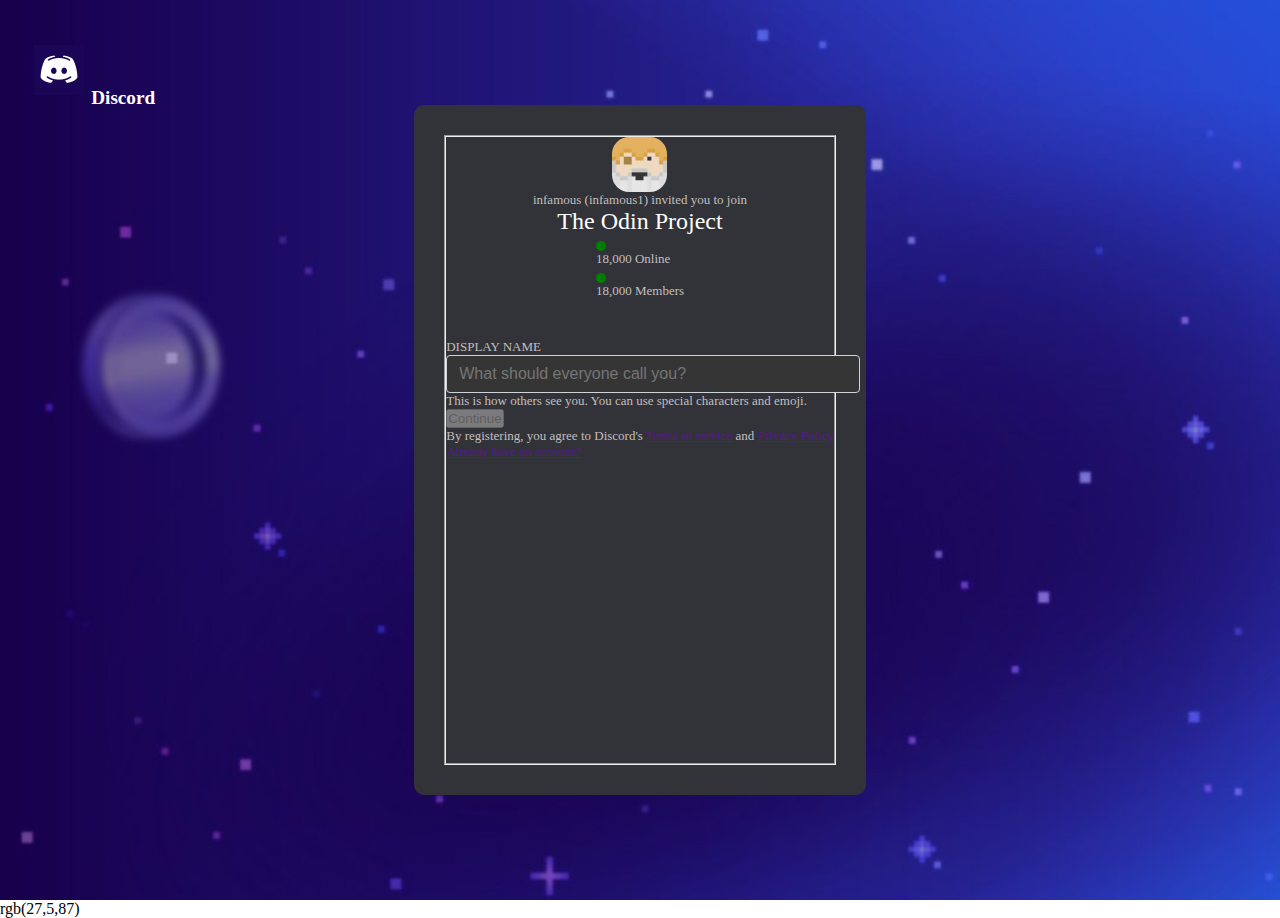
<file: index.html>
<!DOCTYPE html>
<html lang="en">

<head>
    <meta charset="UTF-8">
    <meta name="viewport" content="width=device-width, initial-scale=1.0">
    <title>Community</title>
    <link href="https://cdn.jsdelivr.net/npm/bootstrap@5.1.3/dist/css/bootstrap.min.css" rel="stylesheet"
        integrity="sha384-1BmE4kWBq78iYhFldvKuhfTAU6auU8tT94WrHftjDbrCEXSU1oBoqyl2QvZ6jIW3" crossorigin="anonymous">
    <link rel="stylesheet" href="style.css">
</head>

<body>
    <div class="contain">

        <div class="discord">
            <img src="./images/icons8-discord-50.png" alt="" class="imd">
            <span class="imee">Discord</span>
        </div>



        <div class="cont">
            <fieldset disabled>
                <div class="cent">
                    <div class="discord3">Discord</div>
                    <img src="./images/images.jpeg" alt="" class="imccc">
                    <div>infamous (infamous1) invited you to join</div>
                    <div style="font-size: x-large;color: white;">The Odin Project</div>

                    <div class="d-flex gap-3">
                    <div class="sec-4 d-flex gap-1 ">
                        <div class="green"></div>
                        <div>18,000 Online</div>
                    </div>
                    <div class="sec-4 d-flex gap-1">
                        <div class="green  bg-light"></div>
                        <div>18,000 Members</div>
                    </div>
                    </div>
                </div>


                <form>
                    <div class="mb-3">
                        <label for="exampleInputEmail1" class="form-label fw-bolder">DISPLAY NAME</label>
                        <input type="email" placeholder="What should everyone call you?" aria-describedby="emailHelp">
                        <div id="emailHelp" class="form-text">This is how others see you. You can use special characters
                            and emoji.</div>
                    </div>
                </form>
                <div class="d-grid gap-2">
                    <button class="btn btn-primary" type="button">Continue</button>
                </div>
                <p style="font-size: small;">By registering, you agree to Discord's
                    <a href="">Terms of service</a> and <a href="">Privacy Policy</a>
                </p>
                <a href="">Already have an account?</a>

        </div>
    </div>




    <script src="https://cdn.jsdelivr.net/npm/bootstrap@5.1.3/dist/js/bootstrap.bundle.min.js"
        integrity="sha384-ka7Sk0Gln4gmtz2MlQnikT1wXgYsOg+OMhuP+IlRH9sENBO0LRn5q+8nbTov4+1p"
        crossorigin="anonymous"></script>
</body>

</html>


rgb(27,5,87)
</file>
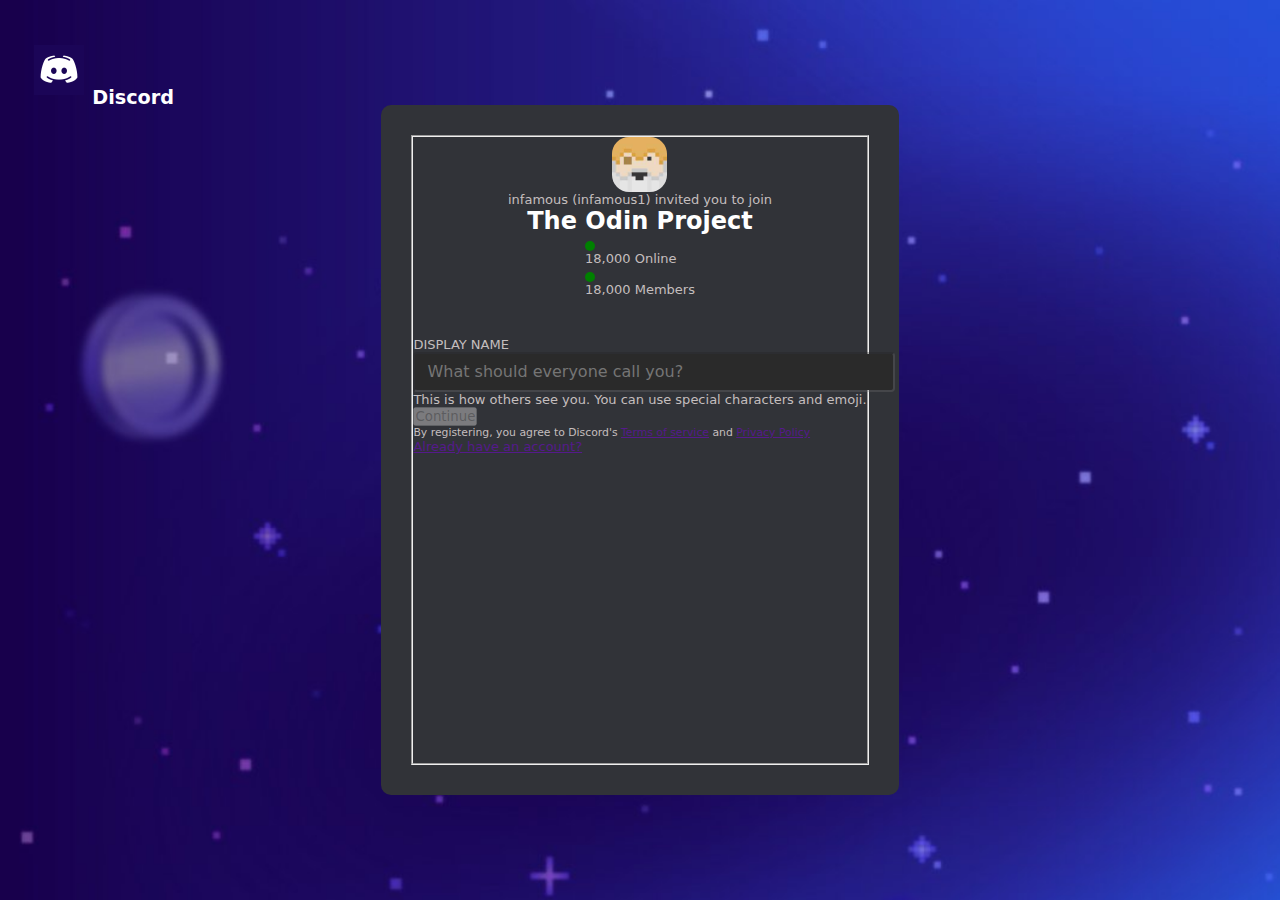
<file: discord.html>
<!DOCTYPE html>
<html lang="en">

<head>
    <meta charset="UTF-8">
    <meta name="viewport" content="width=device-width, initial-scale=1.0">
    <title>Community</title>
    <link href="https://cdn.jsdelivr.net/npm/bootstrap@5.1.3/dist/css/bootstrap.min.css" rel="stylesheet"
        integrity="sha384-1BmE4kWBq78iYhFldvKuhfTAU6auU8tT94WrHftjDbrCEXSU1oBoqyl2QvZ6jIW3" crossorigin="anonymous">
    <link rel="stylesheet" href="discord.css">
</head>

<body>
    <div class="contain">
        <div class="discord">
            <img src="./discordimages/icons8-discord-50.png" alt="" class="imd">
            <span class="imee">Discord</span>
        </div>
        <div class="cont">
            <fieldset disabled>
                <div class="cent">
                    <div class="d-flex">
                        <img src="./discordimages/icondiscord.jpeg.png" alt="" class="icons1">
                        <div class="discord3">Discord</div>
                    </div>
                    <img src="./discordimages/images.jpeg" alt="" class="imccc">
                    <div>infamous (infamous1) invited you to join</div>
                    <div style="font-size: x-large;color: white;font-weight: bold;">The Odin Project</div>

                    <div class="d-flex gap-3">
                        <div class="sec-4 d-flex gap-1 ">
                            <div class="green"></div>
                            <div>18,000 Online</div>
                        </div>
                        <div class="sec-4 d-flex gap-1">
                            <div class="green  bg-light"></div>
                            <div>18,000 Members</div>
                        </div>
                    </div>
                </div>
                <form>
                    <div class="mb-3">
                        <label for="exampleInputEmail1" class="form-label fw-bolder">DISPLAY NAME</label>
                        <input type="email" placeholder="What should everyone call you?" aria-describedby="emailHelp">
                        <div id="emailHelp" class="form-text">This is how others see you. You can use special characters
                            and emoji.</div>
                    </div>
                </form>
                <div class="d-grid gap-2">
                    <button class="btn btn-primary" type="button">Continue</button>
                </div>
                <p style="font-size: smaller;">By registering, you agree to Discord's
                    <a href="">Terms of service</a> and <a href="">Privacy Policy</a>
                </p>
                <a href="">Already have an account?</a>
        </div>
    </div>
    <script src="https://cdn.jsdelivr.net/npm/bootstrap@5.1.3/dist/js/bootstrap.bundle.min.js"
        integrity="sha384-ka7Sk0Gln4gmtz2MlQnikT1wXgYsOg+OMhuP+IlRH9sENBO0LRn5q+8nbTov4+1p"
        crossorigin="anonymous"></script>
</body>

</html>
</file>
<file: style.css>
*{
    margin: 0;
    padding: 0;
}
.cont{
    padding:30px;
    color: rgb(196, 190, 190);
    font-size: small;
    display: flex;
    justify-content: center;
    background-color: #313338;
    border-radius: 10PX;
    max-width: 50em;
    min-height: 70vh;
}
input{
    background-color: rgb(54, 53, 53);
    display: block;
    width: 100%;
    padding: .375rem .75rem;
    font-size: 1rem;
    font-weight: 400;
    line-height: 1.5;
    color: #292929;
    background-clip: padding-box;
    border: 1px solid #ced4da;
    -webkit-appearance: none;
    -moz-appearance: none;
    appearance: none;
    border-radius: .25rem;
    transition: border-c
}
.contain{
    display: flex;
    justify-content: center;
    align-items: center;
    background-image: url(./images/odin.jpeg);
    background-size: cover;
    width: 100%;
    height: 100vh;
    color: white;
}
.discord{
    position: absolute;
    top: 3vh;
    left: 2vh;
}
.contain .imd{
    position:relative;
    top: 2vh;
    left: 1em;
}
.contain .imee{
    font-weight: bolder;
    font-size: larger;
    position: relative;
    top: 3vh;
    left: 1em;
}
.cent{
    padding-bottom: 40px;

    display: flex;
    flex-direction: column; 
    justify-content:center ;   
    align-items: center;

    
}
.discord3{
    display: none;
    font-weight: bolder;
    font-size: larger;
    margin: 10px;
}

@media only screen and (max-width: 490px){
    .contain{
        background-image: none;
    }
    .cont{
        width:100%;
        height: 100%;
    }
    .contain .imd{
        display: none;
    }
    .imee{
        display: none;
    }
    .discord3{
        display: block;
    }
}
.imccc{
    width: 55px;
    height: auto;
    border-radius: 17px;
}
.green{
    background-color: green;
    width: 10px;
    height: 10px;
    border-radius: 10px;
    margin-top: 6px;
}
</file>
<file: discord.css>
*{
    margin: 0;
    padding: 0;
    font-family: system-ui, -apple-system, BlinkMacSystemFont, 'Segoe UI', Roboto, Oxygen, Ubuntu, Cantarell, 'Open Sans', 'Helvetica Neue', sans-serif;
}
.cont{
    padding:30px;
    color: rgb(196, 190, 190);
    font-size: small;
    display: flex;
    justify-content: center;
    background-color: #313338;
    border-radius: 10PX;
    max-width: 50em;
    min-height: 70vh;
}
input{
    background-color: rgb(42, 42, 42);
    display: block;
    width: 100%;
    padding: .375rem .75rem;
    font-size: 1rem;
    font-weight: 400;
    line-height: 1.5;
    color: #292929;
    background-clip: padding-box;
    /* border: 1px solid #ced4da; */
    -webkit-appearance: none;
    -moz-appearance: none;
    appearance: none;
    border-radius: .25rem;
    transition: border-c
}
.contain{
    display: flex;
    justify-content: center;
    align-items: center;
    background-image: url(./discordimages/odin.jpeg);
    background-size: cover;
    width: 100%;
    height: 100vh;
    color: white;
}
.discord{
    position: absolute;
    top: 3vh;
    left: 2vh;
}
.contain .imd{
    position:relative;
    top: 2vh;
    left: 1em;
}
.contain .imee{
    font-weight: bolder;
    font-size: larger;
    position: relative;
    top: 3vh;
    left: 1em;
}
.cent{
    padding-bottom: 40px;

    display: flex;
    flex-direction: column; 
    justify-content:center ;   
    align-items: center;

    
}
.discord3{
    display: none;
    font-weight: bolder;
    font-size: larger;
    margin: 10px;
}
.icons1{
    margin-top: 4px;
    width: 30px;
    height: 30px;
    display: none;
}

@media only screen and (max-width: 490px){
    .contain{
        background-image: none;
    }
    .cont{
        width:100%;
        height: 100%;
    }  
   
}
@media  only screen and (max-width:720px){
    .contain .imd{
        display: none;
    }
    .imee{
        display: none;
    }
    .discord3{
        display: block;
    }
    .icons1{
        display: block;
    }
    
}
.imccc{
    width: 55px;
    height: auto;
    border-radius: 17px;
}
.green{
    background-color: green;
    width: 10px;
    height: 10px;
    border-radius: 10px;
    margin-top: 6px;
}
</file>
